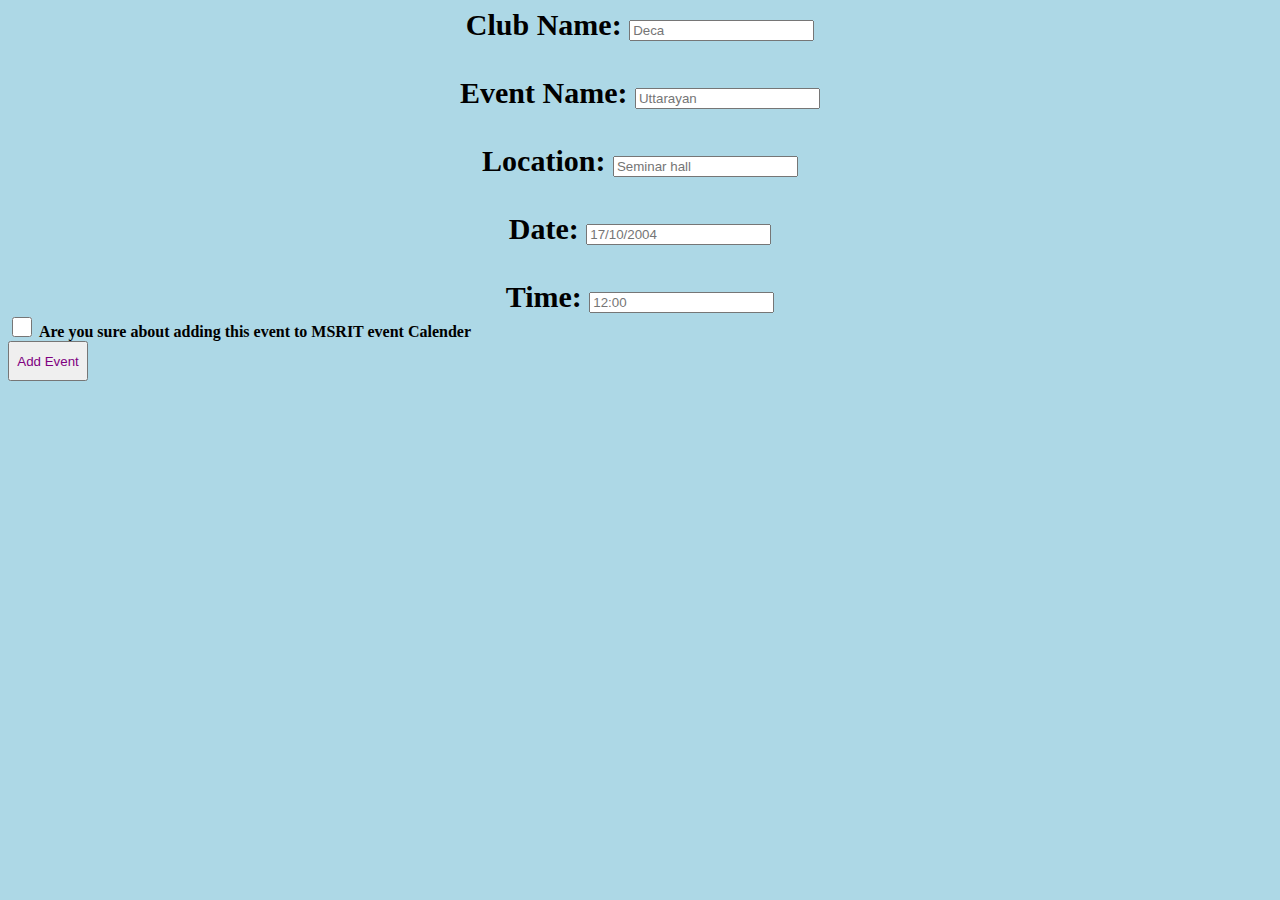
<file: page2(a).html>
<!DOCTYPE html>
<html>
    <head>
        <link rel="stylesheet" href="style2(a).css">
        <title>INFORMATION PAGE</title>
    </head>
    <body>
        <div class="club-name">
        
            <label>Club Name: </label>
            <input type="text" name="Club Name" placeholder="Deca" required> 
        </div>
        <div class="event-name">
            <br><label>Event Name: </label>
            <input type="text" name="Event Name" placeholder="Uttarayan" required>

        </div>
        <div class="loc">
            <br><label>Location: </label>
            <input type="text" name="Location" placeholder="Seminar hall" required>

        </div>
        <div class="date">
            <br><label>Date: </label>
            <input type="text" name="Date" placeholder="17/10/2004" required>
        </div>
        <div class="time">
            <br><label>Time: </label>
            <input type="text" name="Time" placeholder="12:00" required>
        </div>
            
                 <input type="checkbox" name="agree" value="search" style="color: gray; height: 20px; width: 20px">
                <label for="agree"><b>Are you sure about adding this event to MSRIT event Calender</b></label>
                
               
                <br>
                <input type="submit" onclick="myFunction()" value="Add Event" style="color:purple;height:40px; width:80px "/> 



        <script>
                  function myFunction() {
                    window.location.href="Thankyou.html";  
                  }
         </script>
        
    </body>
</html>
</file>
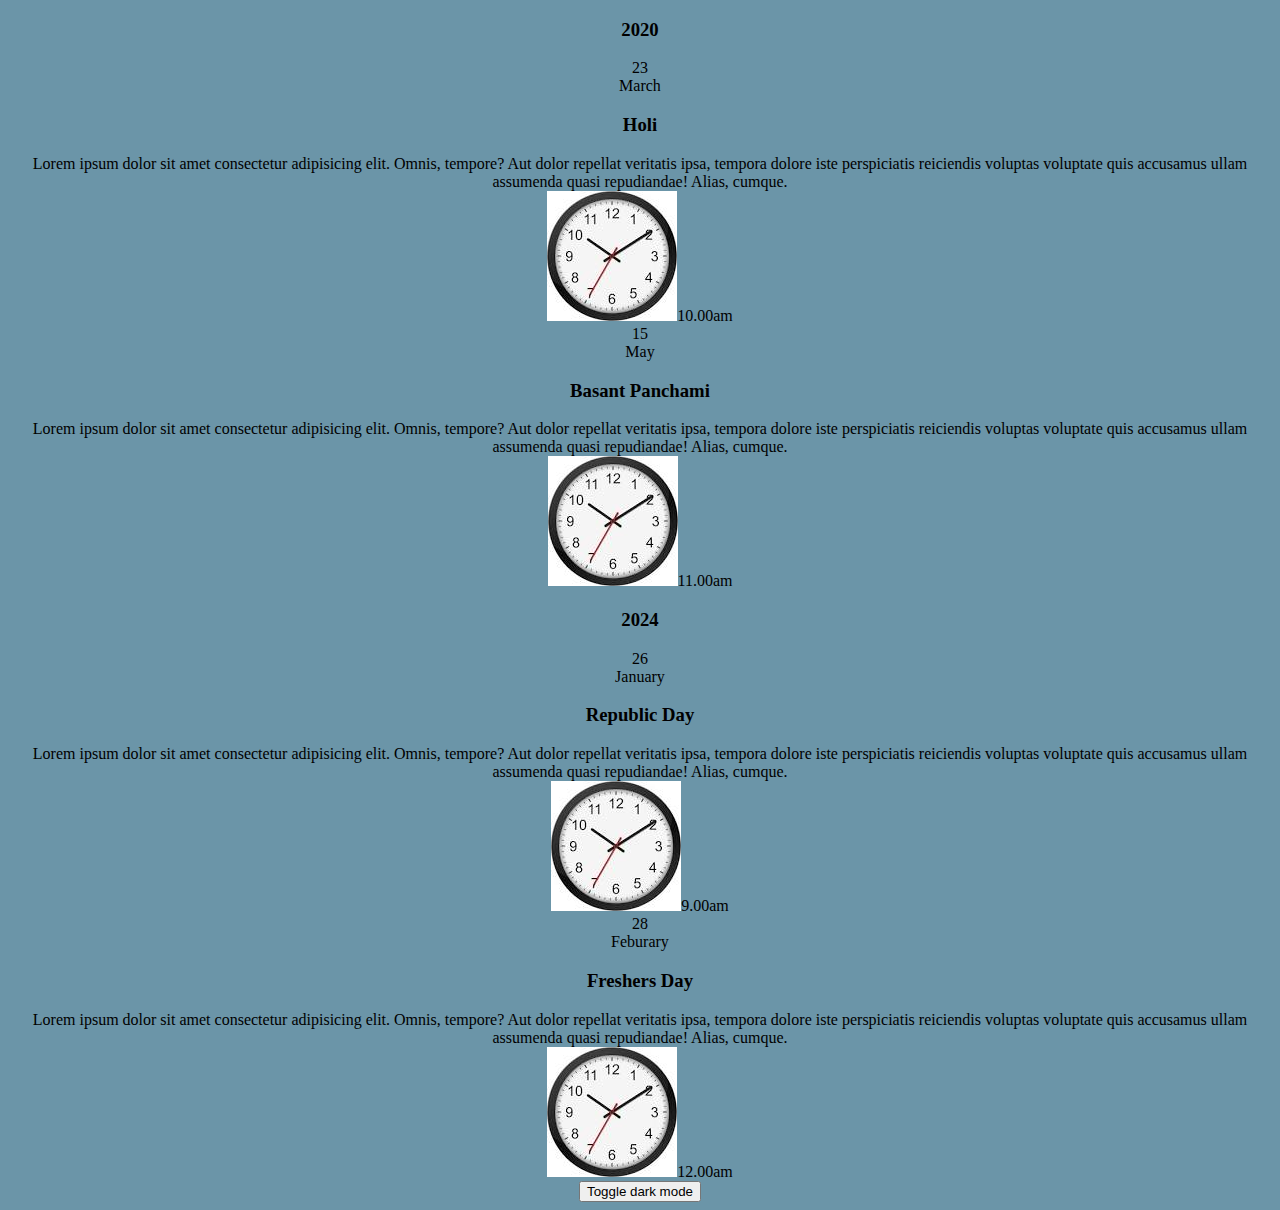
<file: page2(b).html>
<!DOCTYPE html>
<html lang="en">
<head>
    <meta charset="UTF-8"/>
    <meta name="viewport" content="width=device-width, initial-scale=1.0">
    <title>Event Calender</title>
    <link rel="stylesheet" href="style2(b).css">
</head>
<body>
    <div class="Event-calender">
    <h3 class="year"> 2020</h3>

    <div class="event">
        <div class="event-left">
            <div class="event-date">
                <div class="date">23</div>
                <div class="month">March</div>
            </div>
        </div>
    </div>
    <div class="event-right">
        <h3 class="event-title">Holi</h3>

        <div class="event-description">
            Lorem ipsum dolor sit amet consectetur adipisicing elit. 
            Omnis, tempore? Aut dolor repellat veritatis ipsa, tempora dolore iste perspiciatis 
            reiciendis voluptas voluptate quis accusamus ullam assumenda quasi repudiandae! 
            Alias, cumque.
        </div>
        <div class="event timing">
            <img src="images.png" alt="/">10.00am
        </div>
    </div>
    <div class="event">
        <div class="event-left">
            <div class="event-date">
                <div class="date">15</div>
                <div class="month">May</div>
            </div>
        </div>
    </div>
    <div class="event-right">
        <h3 class="event-title">Basant Panchami</h3>

        <div class="event-description">
            Lorem ipsum dolor sit amet consectetur adipisicing elit. 
            Omnis, tempore? Aut dolor repellat veritatis ipsa, tempora dolore iste perspiciatis 
            reiciendis voluptas voluptate quis accusamus ullam assumenda quasi repudiandae! 
            Alias, cumque.
        </div>
        <div class="event timing">
            <img src="images.png" alt="/">11.00am
        </div>
    </div>
    <h3 class="year"> 2024</h3>

    <div class="event">
        <div class="event-left">
            <div class="event-date">
                <div class="date">26</div>
                <div class="month">January</div>
            </div>
        </div>
    </div>
    <div class="event-right">
        <h3 class="event-title">Republic Day</h3>

        <div class="event-description">
            Lorem ipsum dolor sit amet consectetur adipisicing elit. 
            Omnis, tempore? Aut dolor repellat veritatis ipsa, tempora dolore iste perspiciatis 
            reiciendis voluptas voluptate quis accusamus ullam assumenda quasi repudiandae! 
            Alias, cumque.
        </div>
        <div class="event timing">
            <img src="images.png" alt="/">9.00am
        </div>
    </div>
    <div class="event">
        <div class="event-left">
            <div class="event-date">
                <div class="date">28</div>
                <div class="month">Feburary</div>
            </div>
        </div>
    </div>
    <div class="event-right">
        <h3 class="event-title">Freshers Day</h3>

        <div class="event-description">
            Lorem ipsum dolor sit amet consectetur adipisicing elit. 
            Omnis, tempore? Aut dolor repellat veritatis ipsa, tempora dolore iste perspiciatis 
            reiciendis voluptas voluptate quis accusamus ullam assumenda quasi repudiandae! 
            Alias, cumque.
        </div>
        <div class="event timing">
            <img src="images.png" alt="/">12.00am
        </div>
    </div>
    <button onclick="myFunction()">Toggle dark mode</button>
    <script>
        function myFunction() {
    
        var element = document.body;

    element.classList.toggle("dark-mode");
  }
  </script>

    
</body>
</html>
</file>
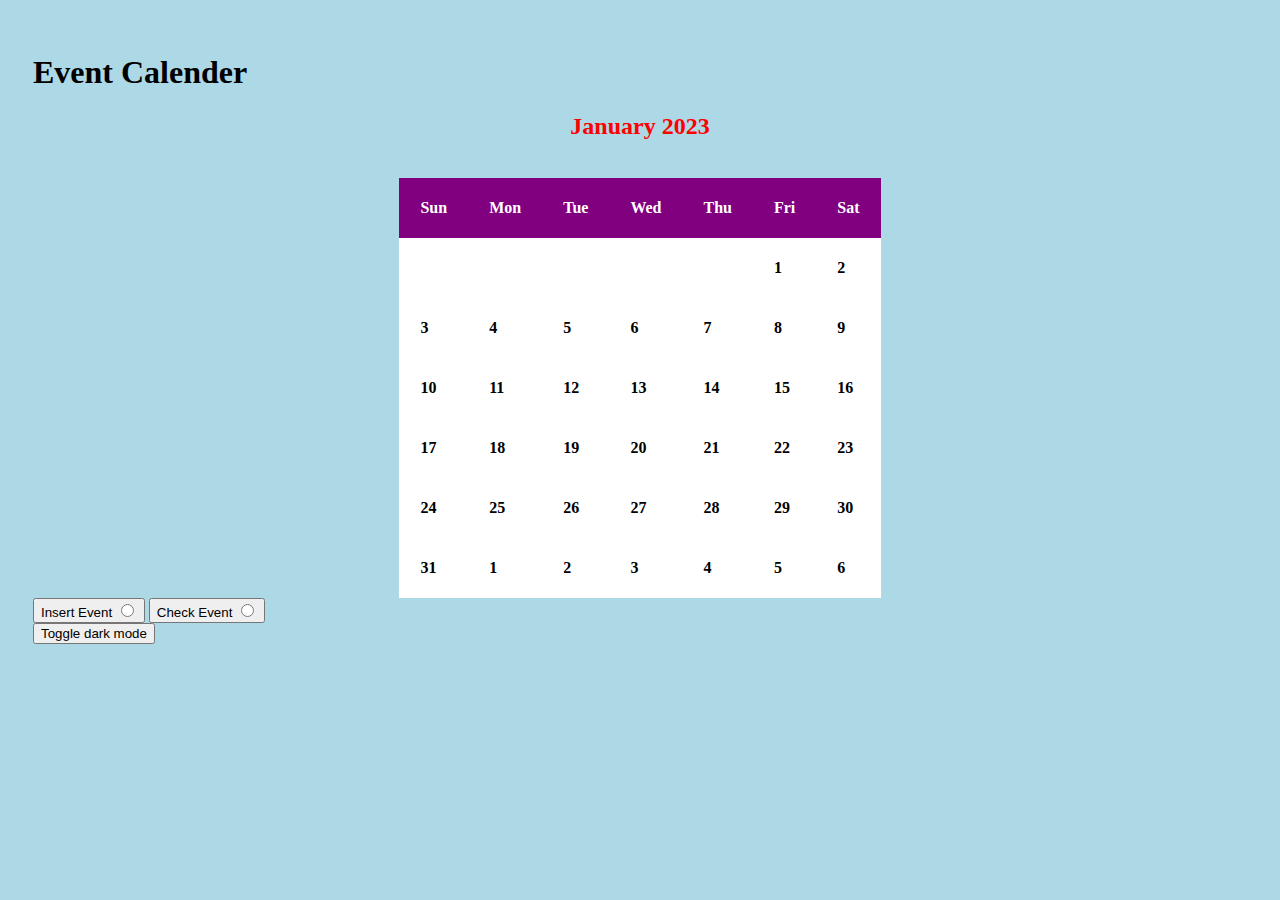
<file: page2.html>
<!DOCTYPE html>
<HTML>
    <head>
        <title> Event Calender</title>
        <link rel="stylesheet" href="style2.css">
    </head>
    <body>
        <div>
            <h1>Event Calender</h1>

        </div>
        <head>
          <style>
              table {
                  border-collapse: collapse;
                  background: white;
                  color: black;
              }
                
              th,
              td {
                  font-weight: bold;
              }



          </style>

      </head>
        
      <body>
          <!-- Here we are using attributes like
              cellspacing and cellpadding -->
        
          <!-- The purpose of the cellpadding is 
              the space that a user want between
              the border of cell and its contents-->
        
          <!-- cellspacing is used to specify the 
              space between the cell and its contents -->
          <h2 align="center" style="color: red;">
              January 2023
          </h2>
          <br />
        
          <table bgcolor="lightgrey" align="center" 
              cellspacing="21" cellpadding="21">
        
              <!-- The tr tag is used to enter 
                  rows in the table -->
        
              <!-- It is used to give the heading to the
                  table. We can give the heading to the 
                  top and bottom of the table -->
        
              <caption align="top">
                  <!-- Here we have used the attribute 
                      that is style and we have colored 
                      the sentence to make it better 
                      depending on the web page-->
              </caption>
        
              <!-- Here th stands for the heading of the
                  table that comes in the first row-->
        
              <!-- The text in this table header tag will 
                  appear as bold and is center aligned-->
        
              <thead>
                  <tr>
                      <!-- Here we have applied inline style 
                           to make it more attractive-->
                      <th style="color: white; background: purple;">
                          Sun</th>
                      <th style="color: white; background: purple;">
                          Mon</th>
                      <th style="color: white; background: purple;">
                          Tue</th>
                      <th style="color: white; background: purple;">
                          Wed</th>
                      <th style="color: white; background: purple;">
                          Thu</th>
                      <th style="color: white; background: purple;">
                          Fri</th>
                      <th style="color: white; background: purple;">
                          Sat</th>
                  </tr>
              </thead>
        
              <tbody>
                  <tr>
                      <td></td>
                      <td></td>
                      <td></td>
                      <td></td>
                      <td></td>
                      <td>1</td>
                      <td>2</td>
                  </tr>
                  <tr></tr>
                  <tr>
                      <td>3</td>
                      <td>4</td>
                      <td>5</td>
                      <td>6</td>
                      <td>7</td>
                      <td>8</td>
                      <td>9</td>
                  </tr>
                  <tr>
                      <td>10</td>
                      <td>11</td>
                      <td>12</td>
                      <td>13</td>
                      <td>14</td>
                      <td>15</td>
                      <td>16</td>
                  </tr>
                  <tr>
                      <td>17</td>
                      <td>18</td>
                      <td>19</td>
                      <td>20</td>
                      <td>21</td>
                      <td>22</td>
                      <td>23</td>
                  </tr>
                  <tr>
                      <td>24</td>
                      <td>25</td>
                      <td>26</td>
                      <td>27</td>
                      <td>28</td>
                      <td>29</td>
                      <td>30</td>
                  </tr>
                  <tr>
                      <td>31</td>
                      <td>1</td>
                      <td>2</td>
                      <td>3</td>
                      <td>4</td>
                      <td>5</td>
                      <td>6</td>
                  </tr>
              </tbody>
          </table>
      </body>
        
        <button>Insert Event
        
        <body>
        <input type="radio" onClick="Function()"/> 
        <script>
          function Function() {
            window.location.href="page2(a).html";  
          }
        </script>
        </button>
        </body>
        <body>
        <button>Check Event
        <input type="radio" onClick="myFunction()"/> 

        <script>
           function myFunction() {
              window.location.href="page2(b).html";  
           }
         </script>
         

                 
        </button>   
        <br>
                          <button onclick="Function1()">Toggle dark mode</button>
                     <script>
                         function Function1() {
                     
                         var element = document.body;
         
                     element.classList.toggle("dark-mode");
                   }
                   </script>
        </body>
    </body>
</HTML>
</file>
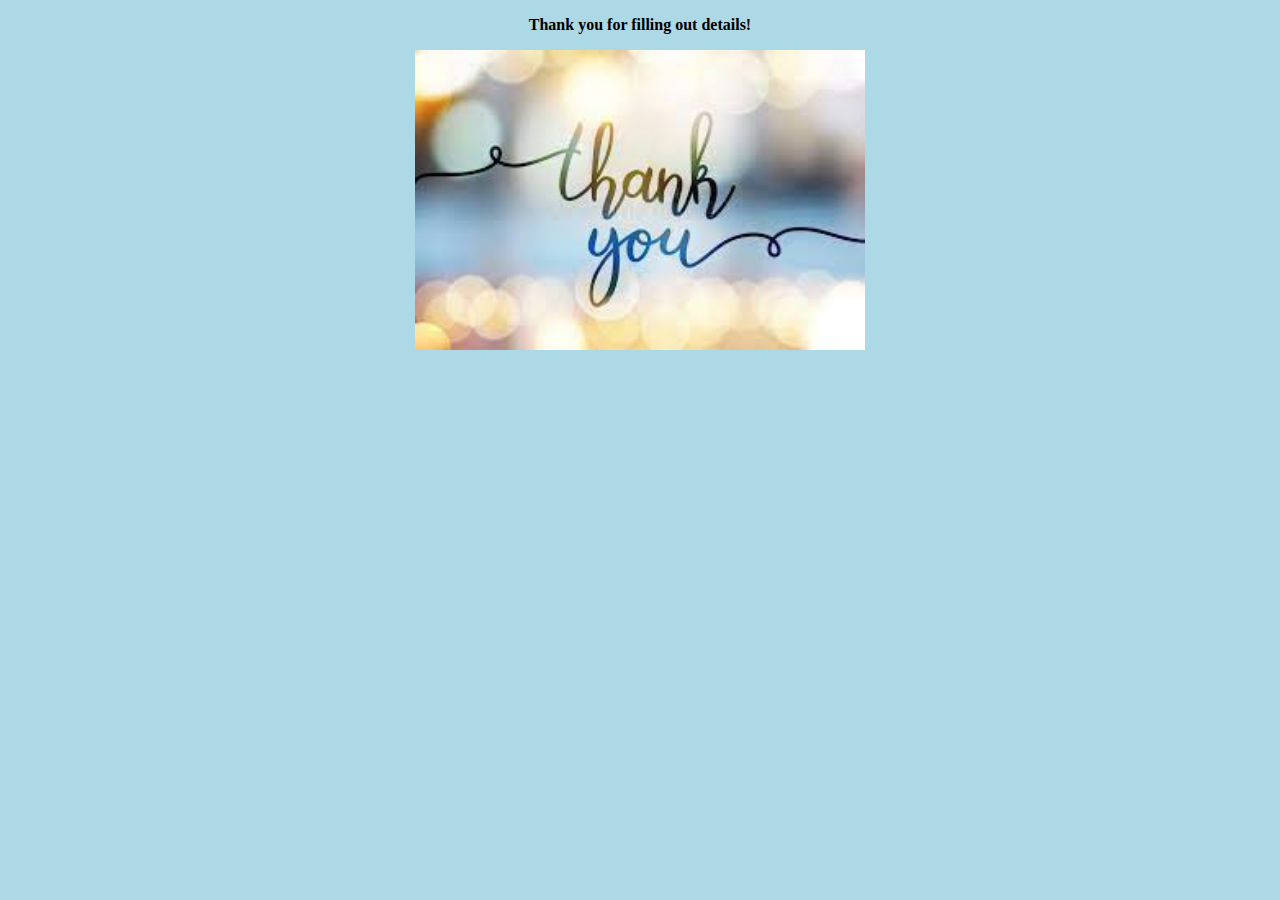
<file: Thankyou.html>
<!DOCTYPE html>
<html>
    <head>
        <title>Thank You </title>
        
        <link rel="stylesheet" href="thank.css">
    </head>
    <body>
        <p>
           <b><strong> Thank you for filling out details!</strong></b>
        </p>

        <img src="than.png" height="300">
    </body>
</html>
</file>
<file: style2(a).css>
body{
background-color: lightblue;
}
.club-name{
    font-family: 'Times New Roman', Times, serif ;
    font-weight: bolder;
    font-size: 30px;
    text-align: center;
}
div.event-name{
    font-family: 'Times New Roman', Times, serif ;
    font-weight: bolder;
    font-size: 30px;
    text-align: center;
}
div.loc{
    font-family: 'Times New Roman', Times, serif ;
    font-weight: bolder;
    font-size: 30px;
    text-align: center;
}
div.date{
    font-family: 'Times New Roman', Times, serif ;
    font-weight: bolder;
    font-size: 30px;
    text-align: center;
}
div.time{
    font-family: 'Times New Roman', Times, serif ;
    font-weight: bolder;
    font-size: 30px;
    text-align: center;
}
</file>
<file: style2(b).css>
body {
    background-color: rgb(107, 149, 168);
    text-align: center;
  }
</file>
<file: style2.css>
body {
    padding: 25px;
    background-color: lightblue;
    color: black;

  }
  .dark-mode {
    background-color: black;
    color: white;
  }
  .light-mode {
    background-color: white;
    color: black;
  }
</file>
<file: thank.css>
body {
    background-color: lightblue;
    text-align: center;
  }
</file>
